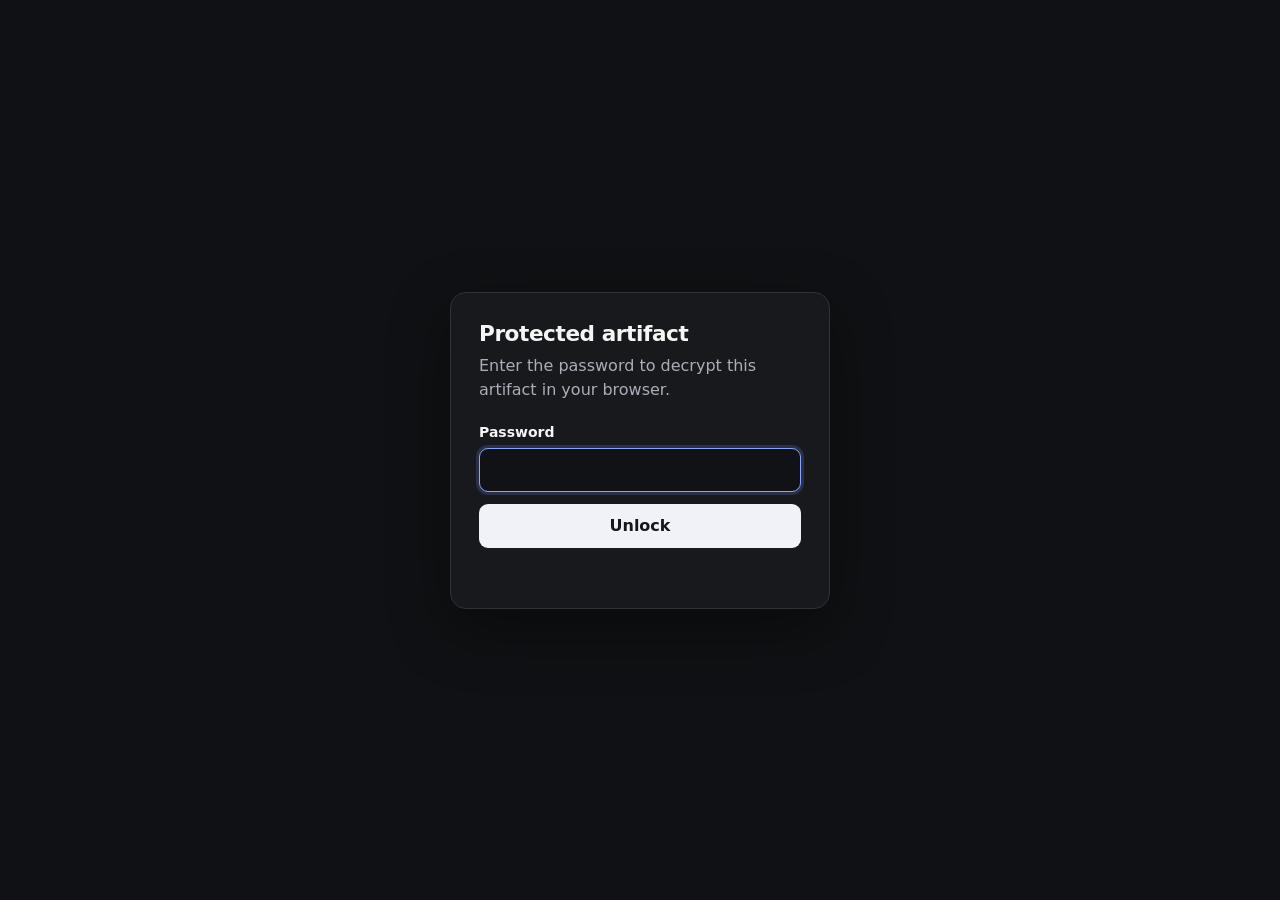
<file: index.html>
<!doctype html>
<html lang="en">
<head>
  <meta charset="utf-8">
  <meta name="viewport" content="width=device-width,initial-scale=1">
  <meta name="robots" content="noindex,nofollow,noarchive">
  <meta name="referrer" content="no-referrer">
  <title>Protected artifact</title>
  <style>
    :root { color-scheme: light dark; font-family: ui-sans-serif, system-ui, -apple-system, BlinkMacSystemFont, "Segoe UI", sans-serif; }
    * { box-sizing: border-box; }
    body { min-height: 100vh; margin: 0; display: grid; place-items: center; padding: 24px; background: #101114; color: #f5f5f5; }
    main { width: min(100%, 380px); padding: 28px; border: 1px solid #303238; border-radius: 16px; background: #18191d; box-shadow: 0 20px 60px #0006; }
    h1 { margin: 0 0 8px; font-size: 1.35rem; letter-spacing: -.02em; }
    p { margin: 0 0 22px; color: #aaaeb8; line-height: 1.5; }
    label { display: block; margin-bottom: 8px; font-size: .875rem; font-weight: 650; }
    input, button { width: 100%; min-height: 44px; border-radius: 9px; font: inherit; }
    input { border: 1px solid #3b3e46; padding: 10px 12px; background: #111216; color: inherit; outline: none; }
    input:focus { border-color: #8aa3ff; box-shadow: 0 0 0 3px #6d89ef33; }
    button { margin-top: 12px; border: 0; background: #f0f2f8; color: #15161a; font-weight: 700; cursor: pointer; }
    button:disabled { cursor: wait; opacity: .65; }
    #status { min-height: 20px; margin: 12px 0 0; color: #ff9c9c; font-size: .875rem; }
  </style>
</head>
<body>
  <main>
    <h1>Protected artifact</h1>
    <p>Enter the password to decrypt this artifact in your browser.</p>
    <form id="unlock-form">
      <label for="password">Password</label>
      <input id="password" name="password" type="password" autocomplete="current-password" required autofocus>
      <button id="unlock" type="submit">Unlock</button>
      <div id="status" role="alert" aria-live="polite"></div>
    </form>
  </main>
  <script id="encrypted-artifact" type="application/json">{"version":1,"kdf":"PBKDF2-SHA-256","iterations":600000,"cipher":"AES-256-GCM","salt":"81VvC4j1AyOkhs4oZ6yshw==","iv":"L0+Z/IuGHSqZzqhe","ciphertext":"aAPf/[base64]/Q2d9KTwqgKerPs0YtCJ8bLZekbkgd0gNa/r+Mq9LW0Iqr/elaIh5LK6ps6Uqsr3VWsi1Io+PXv2nLctbImFxXhBqfByNnmXZQ5iIyEhE8ac8ATtrgyn97CyRrVphKwXsWnRMEIKEor2/Rvt0BYVVIOOnONfooMCB6pEzFig0Nhaxrgc6hY8vm/voTVdIQNCTBcFXZ4Wk1LRjmegGzXQzyp+5/6Gr/uh6kYgihMmLkyica4uPdgiNmYTJ+5bbHbDhvux9nmnrMZZV3AnsloNmuCoeWZWdg9/dDmnH+qcz+g6hqgojeAdZ6Er1Err8kl+P+baVS5UGq94/dSBy1r+uZ8Q993W5u3KaNZC1iT4yBDLfQ831GFKmaQEHcn1IIRF5nd7C3ZTpTHDaDgAp30p13S6gffdfOHK8G0kV4BNvK0nPeYiFui3hwvirvsfjRb/CeKy/YpJBwEFKcxj2+7gb1AQfuRae0uX09kFnndK7BwvE4Om1D1JeEINABx6afk6Cpr28LydbGJJeFLNIIthAkbSuzAn64ZJuUOW25sDLV+zJTWZUo+zG2NakxQZFPs7rCdf2aKXlqi0XmLYYgqcAi2ATrSPb4xcxMkeeClbMf2/OESFTIQSLu+oD3BQYbbEwkI/DSyHqWxT4quUVFxgDNJSzxzLFr0OGV3dS1IbTyfuHM0QplLMVyJdXWdES/aFCTdq2PQJPmHR8cwlsS8LXXpd/XNqkF95Bbmd2b/LWhRk+qTDJBiK3gtepXXJ9RfnlXnyjoOGQhQt1DOYp3DhxIHt5ekCm6EtIrgKnAHN/AUdBz4Huc+76EhVWgVdtDpEtkuP/m1a6RE7SAieqqn0VmdRl5dgckoQ2L0uqTf8jk+7BurBYBYCsf5PWWBwfZAu8Sy4iGwPT6/9PAd4itGRnOp3XDe0y5cOOIGO+tedNiyEfvaTASnnhA2my53Uiu8vVPp0ebXManPet1NISeBxvvpxYiIh9CwAY/r1rpIlcYlL+hmWhgF/eI9UguYFjn05r5Pd22+/XbASitsqz8ODef0+5WUEav/5S55lzV6odMneoPFtMR8/LXN7OroSnMabnZbG/dOTBNPDSUCqC8EkvH8O0SrN81Md+k0029s6RW0t0cpyu6xdYbpJ5rXC4iFwQS0qgAl8iarWyZ9R6PqIaNsQrH+uH2b7phXLLJBq6UsWbmuFHaBb1bBCNpGxjkT5oDQAiNfs145pOykc0GSgblVbjzBzneXzcAJ4XZgE0U2Y11a+f7lZSkgusg6+e+6v3KMz1kIy2rSi/Hs0ojvZ45LYikhxd9kR9YBx955CQjkCiaU4966xNQHJugEMHdj1RWoLJI9P1up2Jh8Bh54sTd1UFAfa16M3bMupMeGgAop9A+RW9hhPP8c+p6KVTJKGGiU/Aw/yivB9N3O8JNlUCd60SUHSGpRsnitA7n4NiDorPc+GnAu60GF5UsY8BdO1PDBU+mU6dCrr71Hsi+JDVUFJ+Wo54ImYmB7XsZjW3CykpypaK1ybs/j+IyOF493xEYLnEAtWIS2gEatT5J2t11Pj4grCoX7v68q7BB5UVKmSrBepsqoVjC18fgbpwmAc8xPr2r33tPFqRH0C0+vePbRUUaeJjt+gSBfvOFH1GUfYE2DTon0UTfG9yGkBe1JKnh/7nrJkWFo+k7ZOoDDmrQZiGh4flFfCaRPcpffe02YBCw2NtePBvST+Wa9uqInnD/XR5W3Sj3aLZTogRqaoM3WQIgMlWfR5m1gAxmg4Sk2hfltbvXn5kaW/XmtlOORC61p5jSzRa8JwOfxJNZheLEgQNyZXEs3QrXWXT/vcTMf75BFo4V2YPsj/Lx9djqsGLCaAy9pLk2b6W4kVYJLt+m8L1dNU+zinpc9vuXf/7s0njk/e1VdUHuCyA5znvLCmTpiAM2qwqXmtC6ADxEi/jCZXl1k6cvsjhmKlwoT5Myhv9xRtwJv02qvzpqF4+E8gfdPQ2McrqZxUucFY7EHv5VZQZtNUteckeZiloblObh0MSTBjz4vDEPKr9R0CLWcItyaZLHiSuiR+t03b/1tMj+hF6x0+GkVrqcTr2HSOeAT6thWYgZIB2X2zhdmJur+3aQe6RjWXINAbkF2mkjmsINzOVENSQg9pwPHt7OBpvM+K8Zo+w+HHlEjYzvmxFchS8J8TZ4IpJO6ts3sArC/2g3I4SYEFr2YFDHgPhzwRkO4zcrmYJUnR0GBL/rp/COYaamtxxQ/GYtaIe+Yc8bIFoIabpcE61lmkRoW/ClvezPChVPbVbeZ5GgIRhU4YV725Ryq3i1uaJQyZZcFsJXCyLWTv9FLJP7+7xy2o8BMC/12ASLtdFWlShqem1tXvUq3++rra5HYhMneCnG6uTrj1KOe6V5hUKjtiwshnWzaqXybqC6lUMVCzKz+ON/dPIrjSM6Us5KlewQFHYhUF9ByKyxCCfNOGt4UMeM0ewyK3xMTI07vnK7ZeU3z9XNK8b/0haGjMQ3RVinrco9zUEwXUpaFSKdFzc+gQldRfx83aK8ptsORu8Nau961mkEJ4t8KvtsuRTS56/TRpi8VRlNDmq5J9y5ZKxZNJ1fuNB99VQWEhm5Vuu80VUSfPXBbBWifT7Ts2dXayoNtXaku16BxhL0+4BIRYNIGkYHgeH/WY+AoAhBqFbk15oFeP071/MYxEpji2zX/dMkmVg9983LvLGXDdGnjkq/gf0I2v4j/L8fpNJRwqK3bXch6U7JykHgnSLgtf/eb/[base64]/3NO7SsXVdg4qldFxr352rWnPn0lGJDi7UIK6t3dDTpgtIvNLmRC8O9wM09DgJQ0HNQExDXyycXFHHFo3VcxHFDPStw0JgRFZtxnNWDWtEZXFbkS3wgRZzh4nzG19hK8WBjddObPSGeE8VGv7KVU5jeYOFtOCf3v9exY60mORpMKXqtYAlCO1jJEUW1/Rspn63j7FF6MCRqVdnrx1sLWzArXMFPQAyaGbZKiAW+kVBd9643aZWjVvdW4mrfVxVvJ0TwWPLIjFI0V2KdUS+NSD4rZYzTYw8Dv9QvDKEbtXL/FCf5nT2qWLtmLQozCnFOS3YlwXY4VXYSc04vaYokps5m1zL9TU2EVlCTZN3nxlTHHFzq2HLFIn6V8uzMw91jImr/YIzGhfecK5XbIs9jcJWrYQPNBl1HS8SW/l79wIz6BHWwCd8/8xGCmw8tii5oe9MGM34xAD25X1YWMwO0GFx2jTNPvqDig8j9Q2znf+2cAMNT0koOiMILTztF8Qbs34MjiGxGkg3JcryGRxZlv3/Pw3L3aCHryKOwU4GONdHeXSZJZdls491KHACYSOsFmpbnVtIpGP/I4aTWMNBeTtJJjBFtroukjcOvyUxDvmnRK0Bdts58cmRc6bOTX7q8KP9DEALE+cFS/RpoV96c9pcn/OJ8dDCrHhVTft729BbGpq2FB+cHHtcvI+Nc1yZS01/t9otd5Psp/L4ZmdyQUaAbO03PN+VG/QEJjfD+SR7skyGNYgVJlOfxtD7qP0Zm/ONVEfV4aEdch0fM3reZjtt9wNLdCKNBkFh5bm7wwbImVfr8a/[base64]/tzK0ZKCm890x4wPblIM9lypAW6UY61+Ii3JE9cKcFlepVFqhT3HflCiuSH+Gn2lS5GrNDOGdjAIfysoQVP3/8/bJecWOxC35SltUmV6a6i0B71oolfMgfX60T3oreDTspIgLJ+kHlLHGqN0RSauuqhMddQzJXhrSnayJLDhCRSeQtrw6A39XB5n9Yf3nOXB2F/uySu9EZOFWQhj60RyG/qoIphef7jp+tl6a0jx5uoc3Y4TzBoH5q9DwwxADAA2Kiz83VuW0quTLooZ/utIQRisweKSrrZqnA5LqFlUC3c2kHKz1CHVBOdTbGWxGxDdK8m3ihzeF0jzqe1DaQ4PBPNjS1XFBS4CXj+bw929rZacIWCkdgM4BGRV9jb++RREphbpmXcRg7A5mMxtcJ6rqvnuP/7ErU17TFsuJgiwpigpBbpqW3TMAVKqWi3GHjvdC45baVfg6qjAfOsimhEpsS0uBRDnHZXP5evOg1Y/Vf48Wmf9Je7MSHsxPhtKFmRIxiFoZlfZZtCJbpwiDAffZig69ONyWm1yA4hzrXBJlUOiOKSa9lf5ZcVEWX01kmlKhbJhM19RJMBb31Bs2TRJIQi4LuczAHMS9OX1LS/mfszVJ2ToQSlp3OBTmCeefoBg3i1bjrUI43B+iPSaXDVBdGZFJaty2sdRc3qq004A+B+5F3lQUcMsXFyU6Q4awNqepKAqYt6yPOuNwE0SYe+Ds4wg3QmmZ2dSglxvoD521E5eapFg5THnP6624YM0VzZZGwVP+UIWak0Qu+PISL2pxoeLbP1bUnEGWCZIBgF4iapU/qv2mWLQK8ltR+5/RoQxtvbrTvCM4mC13k9XmtE/PiP3szWt5a1jKsqa/CHDyiylJhtmCCnLSsrbNn/[base64]/b5wuo/kWBQtVz6rdHrV9Jgik9CGU2ZIrbv134Fr1CnnXWPxsY+zGFFqJ1zUKavEz6YeaAqytws2K/8PXoDIBiXIAcxxIuLlUmxRoImZBQ32k1bKpAZEsMmI+a54By9Ty6BW3JDS/[base64]/MH5bFnI/58/zhS4q3ijdgUPkjoDGNaZJ+jGiHBNtqG0x9c8iMz4bXpxwwJylDmPZwbpqDC0KWZ3Q+9CN/qHzOcb95lJAVOe0rDFuzUvjl3OH3i4IBY8+GJeJmqWA3i3QTDy3YYjwzqYu131gv0cgmzWNZRxwgPqfC3UsHEgVzIeHUFca6I+5dYu+UGU/kWb9z3+YIEi19geaZi0aFVNWd9MQfgu5KxVg/YCqb8UrHoz7sYNq8ORStvmPwAWw9jTZ4VY9AParvKK0lGwZymYkJflfYN6mTl2PeKlpALelyY6Eu9Ewbis0A5Ej5ccSQWk0SQkH4YSWE9dwPaS++2+VQoDgxuJhAk657U5AD9lGdSMNq1mjVrpTx8yoOq4N9qwnZXym512p31bkg8/GR76m9roiHlJmjEsG5vBx/Z/D/2N0RQFYecWlou26pAw0XpuMt4iJQBEDmUeFLi+1KPbj6Ja6qCBc5ha1jIImUpHO+9v3/zm9vtY0icCXgSViquL4e0o6xDlOVLiAvuSuN61R6U19wPGVxeHkoLLSM4iWLOgjtV+b2uH4+DMXDlXxCm1aaV15cE62q71PB8JvnOVg5vn08/7TPinTdNr7cgjbDyQ67wrJYuF5hcSuYa17+vmPt2+lB2M2ml74fhyPCe9cKLx6va2O/qTrVci9Mo1UVmsWJKBEs+eSb+pSL8A3xGShbRI0y06cCfZu9fPZN5FIoR6tqvbfI100Tekk7y/K5y9D/PVGTuAgIrx47LGpIIxSeYiG48glXPeWNt53bIN5x0aJsbKNRm5zXa2sAJdAnWeZn9oWG5C5EfyS/LptfwFKHBm+ZW+VwOEvevjSDrKDdktfVjWAtdIt4XWdLyXTFyxob1HZVtdBWwHhHy5glZHNNIwS/yMrIC0NwgOzHfRMcAQAm/lNNCpbhGNhTX7JUUOqgbBu4wT/dSnw/0b3XAmfcPfMlTMyE017M2ITIDZwWNBxpi1mejInt4auavNSvlrJcKww1xBbKE3F/m5qJL5c4q+G4R1tSKPJXuoo28b0hA68X47Ywsj/4hl/0hUjtcUMoX3foRLepvnK+rQku9piUVPmbeDHRUEcZA15cG/Ya83lxUwXzfwyd//yc/QAWEr8FPWv8e57MmSI3fP6IgEEf5GAyvdIiboxB6InQwrZzMFJ7bHjBkFAHrN+pRuvn1vc7DGs2mUN5JtbmGj+S3RfIOdCtJAQRTTc4MSuts0S6q7ePFJXBGG+E78w1Smbsm/Ns/SjtsAMDHWxI+w3pMS9SC1d2MEhYyVqIuPHB/D4lH6WKjJSXELZxCla+KpLhvouYza+xGdkx/8YI51vv5opbNXwNw+AsS8fAvArIeeviJSPg6P0vdnlUHhLeyxnaa7gKbttEq6f2bLkvtEDyDNdo4KqXcpNwk4fLOPlN6Q1vDvkuZiJF0+NTWcSBdHC0fTNCmFyImt1BjF/AjsjbqTO8WMcgE/W/yEMCWE3B9UEmDBiZLxZ7MQx0VEuUPVY38DtIDftu63QplENwLOks0ZNUNgtb+vjKuYghZUfcIspYeMJlki5CnPXTkRbtRkz2pI29KukWCt8T7ViOJ/L008eqUli6H2jmWR/BNREosCE+OeeoDKN03j7wXcY1kpgZhPk9qWoC2tjgrAPUfbY5d04tO54wmg8n0qeWqk5j5ZMc0Hd8e0/Sv88mdml8c2g6oUHnuuZwrZUmdfME4ZYAikh5PXhraesU2qmFWXAar1JQxWjnhjuGmmpYtVp54ueWO2B4HmX3UYhnt7eWM0meP6g+V/f9jAVJFaVojH0p0auQN6vZBoYCe4SJCNFXsUE+otLKoYIemfSHy54d7yxUCmrCd2UilGqwQPEZUYV5TWmGBctw32n6poIysNLjaz8/dG3D/UiMUtNyEoKRLC950G/yOgVyk5reXfHcPKEdKCP81/OxRBFun9YI5uw92JBGY+BEIMIAegaKTJtlrujYyN8qwOtD5SweXthWNCh1xQHyYQ5CDoEtPAjVcymr3ScQj7J1QIo8+bC5+AgI3yn1ZLzCTf+ANdA/7NYZd0miW0UzliZvClXUezlCUBZO8XmQ1lafCwG3VESWX3VQT5Ua469VvBf0qXol9x8B1bDkX8EgsdrswhHC0YlaD++iuRasbqtYgTP1LQyVWKb+GdJ919VlLC3Ynhp6f3ahm/AM3MgxL9bwZ+YewCDnAoQi2aeMtUU4rEfqWTP2fPPyDdAJTw5oNDPs2w5RAxUCgo3XRtyW53sEtUZ6z3kThkB9jGbay2+1uhraerQ2yEy7oUSQpR+Truyu6xOQnsLQiOWmA3c39RPeGGXB+QRLVU//stJNAhxhX7jP9el62ZP50AosgLN8RHMo2srV1R9ug1jQYKSS88HERAg4I7H24MYSaEHuyLoJRWxVvv+MocutBotDW7iYJCeOFd5+6mas2TeRNE5Khfb3cCAFbf/Vp3I6pR3wYb4kc3vDbR2yJtVxVN+64RsNsgrWhlgPGlDO4F2mRLnqIY7wzKO0wo/ZwQCipkZT+9mxvIj6XNbiqxsEmXECT/6N7qbVr+a5rZgaH978gk/oeB+4SQeWe3b3EQj8i/82HMg0k30at+D+e9MC9j4pDt0mvOTvdb8CEkTAdeZpbNr7fA6r54hku/eQPN/bfGMmQdjEdIJYRIhLT5077v5fX8VmVAE8j6a3OaxpHbxhAgxLwNz+HVn6t4nwWS2TY+6fMt1YnNZhgVhbeQ75sdfn7bMQt9tRFC2hmubhtnXZMDMxqymg2VanqgipPmE+IzEKXUrcrXPjuIALgI46JL/dtlckyzqLrLuICpFw12hv0za5vbfDhxIZSQNm2It9614sU9+k5RZVpLlnw/9ccBS0RrdJ7ZPFerk+sPSvvCPW63XfZ2KtwPJTzCRMUa1aXjDlkWpSZm2lFi2XFN+WQ/CPJ0/FqvqNH3/VnfmY6jvJlVXT3GO5MGgKGnyRqFKqN7WkvBBSN8FXuSz24BII5I9X"}</script>
  <script>
    const form = document.querySelector("#unlock-form");
    const input = document.querySelector("#password");
    const button = document.querySelector("#unlock");
    const status = document.querySelector("#status");
    const payload = JSON.parse(document.querySelector("#encrypted-artifact").textContent);
    const decodeBase64 = (value) => Uint8Array.from(atob(value), (character) => character.charCodeAt(0));

    form.addEventListener("submit", async (event) => {
      event.preventDefault();
      button.disabled = true;
      status.textContent = "Decrypting…";

      try {
        const material = await crypto.subtle.importKey(
          "raw",
          new TextEncoder().encode(input.value),
          "PBKDF2",
          false,
          ["deriveKey"],
        );
        const key = await crypto.subtle.deriveKey(
          { name: "PBKDF2", hash: "SHA-256", salt: decodeBase64(payload.salt), iterations: payload.iterations },
          material,
          { name: "AES-GCM", length: 256 },
          false,
          ["decrypt"],
        );
        const plaintext = await crypto.subtle.decrypt(
          { name: "AES-GCM", iv: decodeBase64(payload.iv) },
          key,
          decodeBase64(payload.ciphertext),
        );
        const html = new TextDecoder().decode(plaintext);
        input.value = "";
        document.open();
        document.write(html);
        document.close();
      } catch {
        status.textContent = "Wrong password or damaged artifact.";
        button.disabled = false;
        input.select();
      }
    });
  </script>
</body>
</html>
</file>
